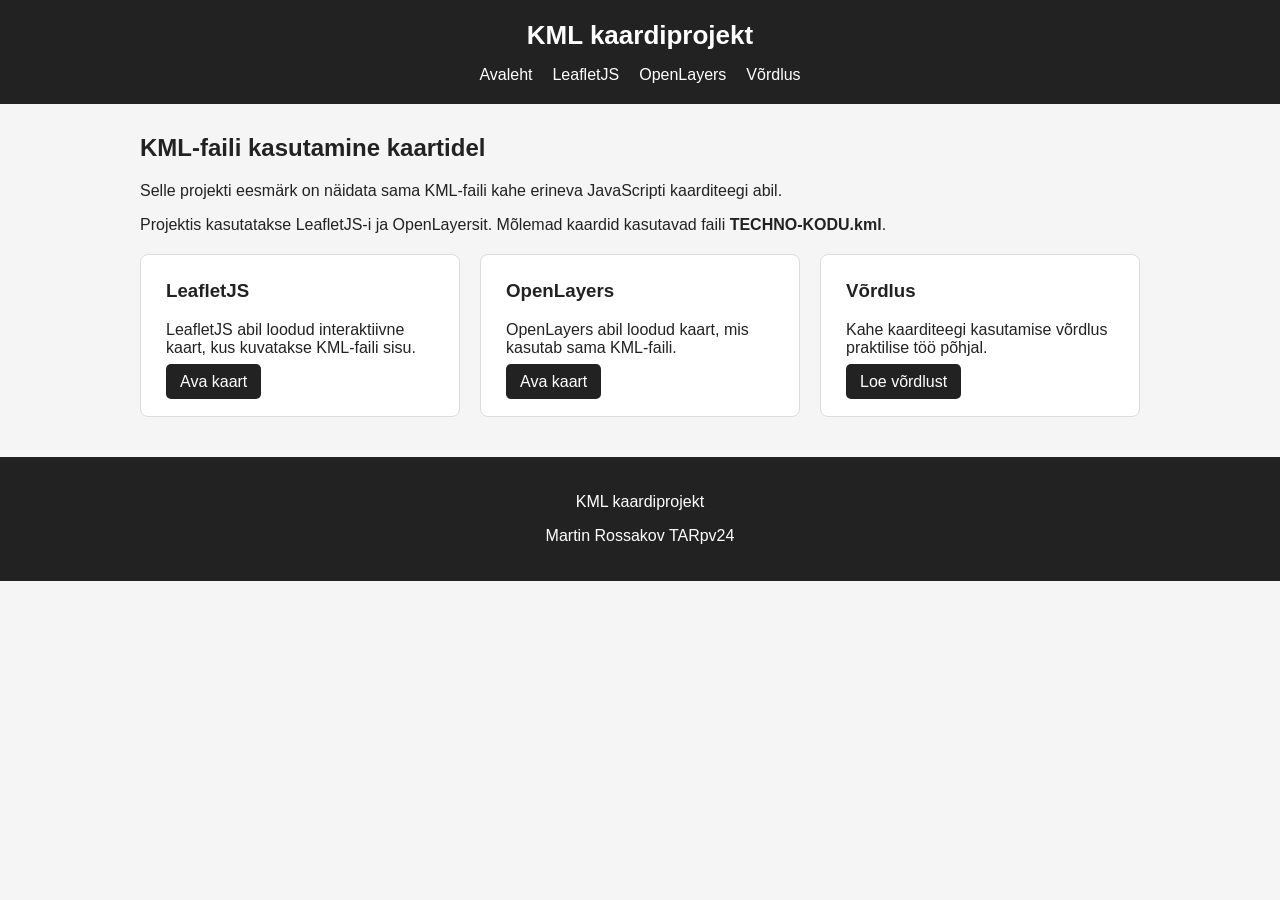
<file: index.html>
<!DOCTYPE html>
<html lang="et">
<head>
    <meta charset="UTF-8">
    <meta name="viewport" content="width=device-width, initial-scale=1.0">
    <title>KML kaardiprojekt</title>
    <link rel="stylesheet" href="style.css">
</head>

<body>

<header>
    <h1>KML kaardiprojekt</h1>

    <nav>
        <a href="index.html">Avaleht</a>
        <a href="leaflet.html">LeafletJS</a>
        <a href="openlayers.html">OpenLayers</a>
        <a href="comparison.html">Võrdlus</a>
    </nav>
</header>

<main class="container">

    <section class="hero">
        <h2>KML-faili kasutamine kaartidel</h2>

        <p>
            Selle projekti eesmärk on näidata sama KML-faili
            kahe erineva JavaScripti kaarditeegi abil.
        </p>

        <p>
            Projektis kasutatakse LeafletJS-i ja OpenLayersit.
            Mõlemad kaardid kasutavad faili
            <strong>TECHNO-KODU.kml</strong>.
        </p>
    </section>

    <section class="cards">

        <div class="card">
            <h3>LeafletJS</h3>

            <p>
                LeafletJS abil loodud interaktiivne kaart,
                kus kuvatakse KML-faili sisu.
            </p>

            <a class="button" href="leaflet.html">
                Ava kaart
            </a>
        </div>

        <div class="card">
            <h3>OpenLayers</h3>

            <p>
                OpenLayers abil loodud kaart, mis kasutab
                sama KML-faili.
            </p>

            <a class="button" href="openlayers.html">
                Ava kaart
            </a>
        </div>

        <div class="card">
            <h3>Võrdlus</h3>

            <p>
                Kahe kaarditeegi kasutamise võrdlus
                praktilise töö põhjal.
            </p>

            <a class="button" href="comparison.html">
                Loe võrdlust
            </a>
        </div>

    </section>

</main>

<footer>
    <p>KML kaardiprojekt</p>
    <p>Martin Rossakov TARpv24</p>
</footer>

</body>
</html>
</file>
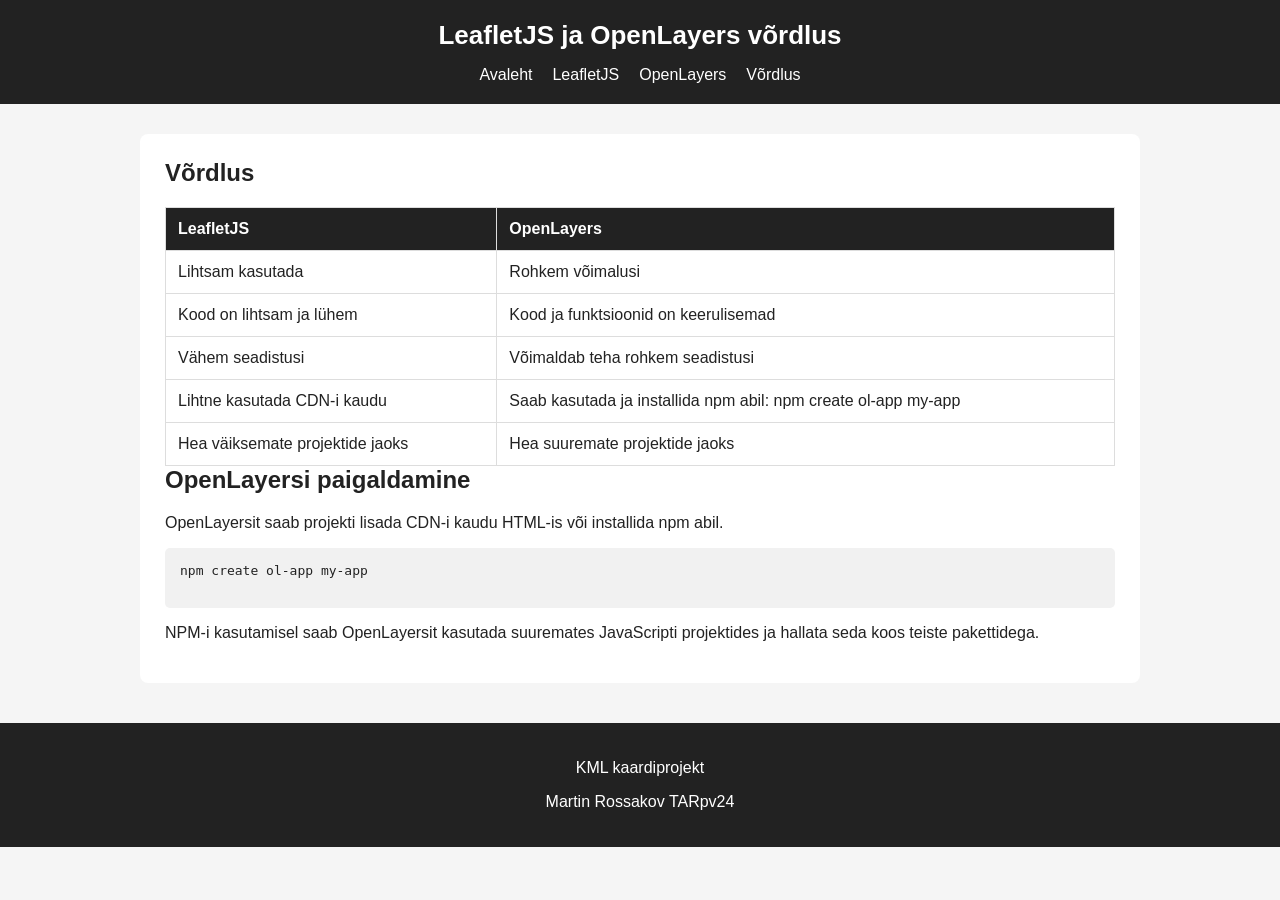
<file: comparison.html>
<!DOCTYPE html>
<html lang="et">
<head>
  <meta charset="UTF-8">
  <meta name="viewport" content="width=device-width, initial-scale=1.0">

  <title>Võrdlus</title>

  <link rel="stylesheet" href="style.css">
</head>

<body>

<header>
  <h1>LeafletJS ja OpenLayers võrdlus</h1>

  <nav>
    <a href="index.html">Avaleht</a>
    <a href="leaflet.html">LeafletJS</a>
    <a href="openlayers.html">OpenLayers</a>
    <a href="comparison.html">Võrdlus</a>
  </nav>
</header>

<main class="container">

  <section class="content">

    <h2>Võrdlus</h2>

    <table>
      <tr>
        <th>LeafletJS</th>
        <th>OpenLayers</th>
      </tr>

      <tr>
        <td>Lihtsam kasutada</td>
        <td>Rohkem võimalusi</td>
      </tr>

      <tr>
        <td>Kood on lihtsam ja lühem</td>
        <td>Kood ja funktsioonid on keerulisemad</td>
      </tr>

      <tr>
        <td>Vähem seadistusi</td>
        <td>Võimaldab teha rohkem seadistusi</td>
      </tr>

      <tr>
        <td>Lihtne kasutada CDN-i kaudu</td>
        <td>Saab kasutada ja installida npm abil: npm create ol-app my-app</td>
      </tr>

      <tr>
        <td>Hea väiksemate projektide jaoks</td>
        <td>Hea suuremate projektide jaoks</td>
      </tr>
    </table>

    <h2>OpenLayersi paigaldamine</h2>

    <p>
      OpenLayersit saab projekti lisada CDN-i kaudu HTML-is
      või installida npm abil.
    </p>

    <pre>
npm create ol-app my-app
    </pre>

    <p>
      NPM-i kasutamisel saab OpenLayersit kasutada suuremates
      JavaScripti projektides ja hallata seda koos teiste pakettidega.
    </p>

  </section>

</main>

<footer>
  <p>KML kaardiprojekt</p>
  <p>Martin Rossakov TARpv24</p>
</footer>

</body>
</html>
</file>
<file: style.css>
* {
    box-sizing: border-box;
}

body {
    margin: 0;
    font-family: Arial, sans-serif;
    background: #f5f5f5;
    color: #222;
}

header {
    background: #222;
    color: white;
    padding: 20px;
    text-align: center;
}

header h1 {
    margin: 0 0 15px;
    font-size: 26px;
}

nav {
    display: flex;
    justify-content: center;
    gap: 20px;
}

nav a {
    color: white;
    text-decoration: none;
}

nav a:hover {
    text-decoration: underline;
}

.container {
    width: 90%;
    max-width: 1000px;
    margin: 30px auto;
}

.content,
.card {
    background: white;
    padding: 25px;
    border-radius: 8px;
}

h2 {
    margin-top: 0;
}

.cards {
    display: flex;
    gap: 20px;
    margin-top: 20px;
}

.card {
    flex: 1;
    border: 1px solid #ddd;
}

.card h3 {
    margin-top: 0;
}

button,
.button {
    padding: 9px 14px;
    margin: 5px 5px 15px 0;
    background: #222;
    color: white;
    border: none;
    border-radius: 5px;
    cursor: pointer;
    text-decoration: none;
}

button:hover,
.button:hover {
    background: #444;
}

#leafletMap,
#openLayersMap {
    width: 100%;
    height: 600px;
    border-radius: 8px;
    overflow: hidden;
}

table {
    width: 100%;
    border-collapse: collapse;
    margin-top: 20px;
}

th,
td {
    border: 1px solid #ddd;
    padding: 12px;
    text-align: left;
}

th {
    background: #222;
    color: white;
}

pre {
    background: #f1f1f1;
    padding: 15px;
    border-radius: 5px;
    overflow-x: auto;
}

footer {
    margin-top: 40px;
    padding: 20px;
    text-align: center;
    background: #222;
    color: white;
}

@media (max-width: 700px) {
    .cards {
        flex-direction: column;
    }

    nav {
        flex-direction: column;
        gap: 10px;
    }

    #leafletMap,
    #openLayersMap {
        height: 450px;
    }
}
</file>
